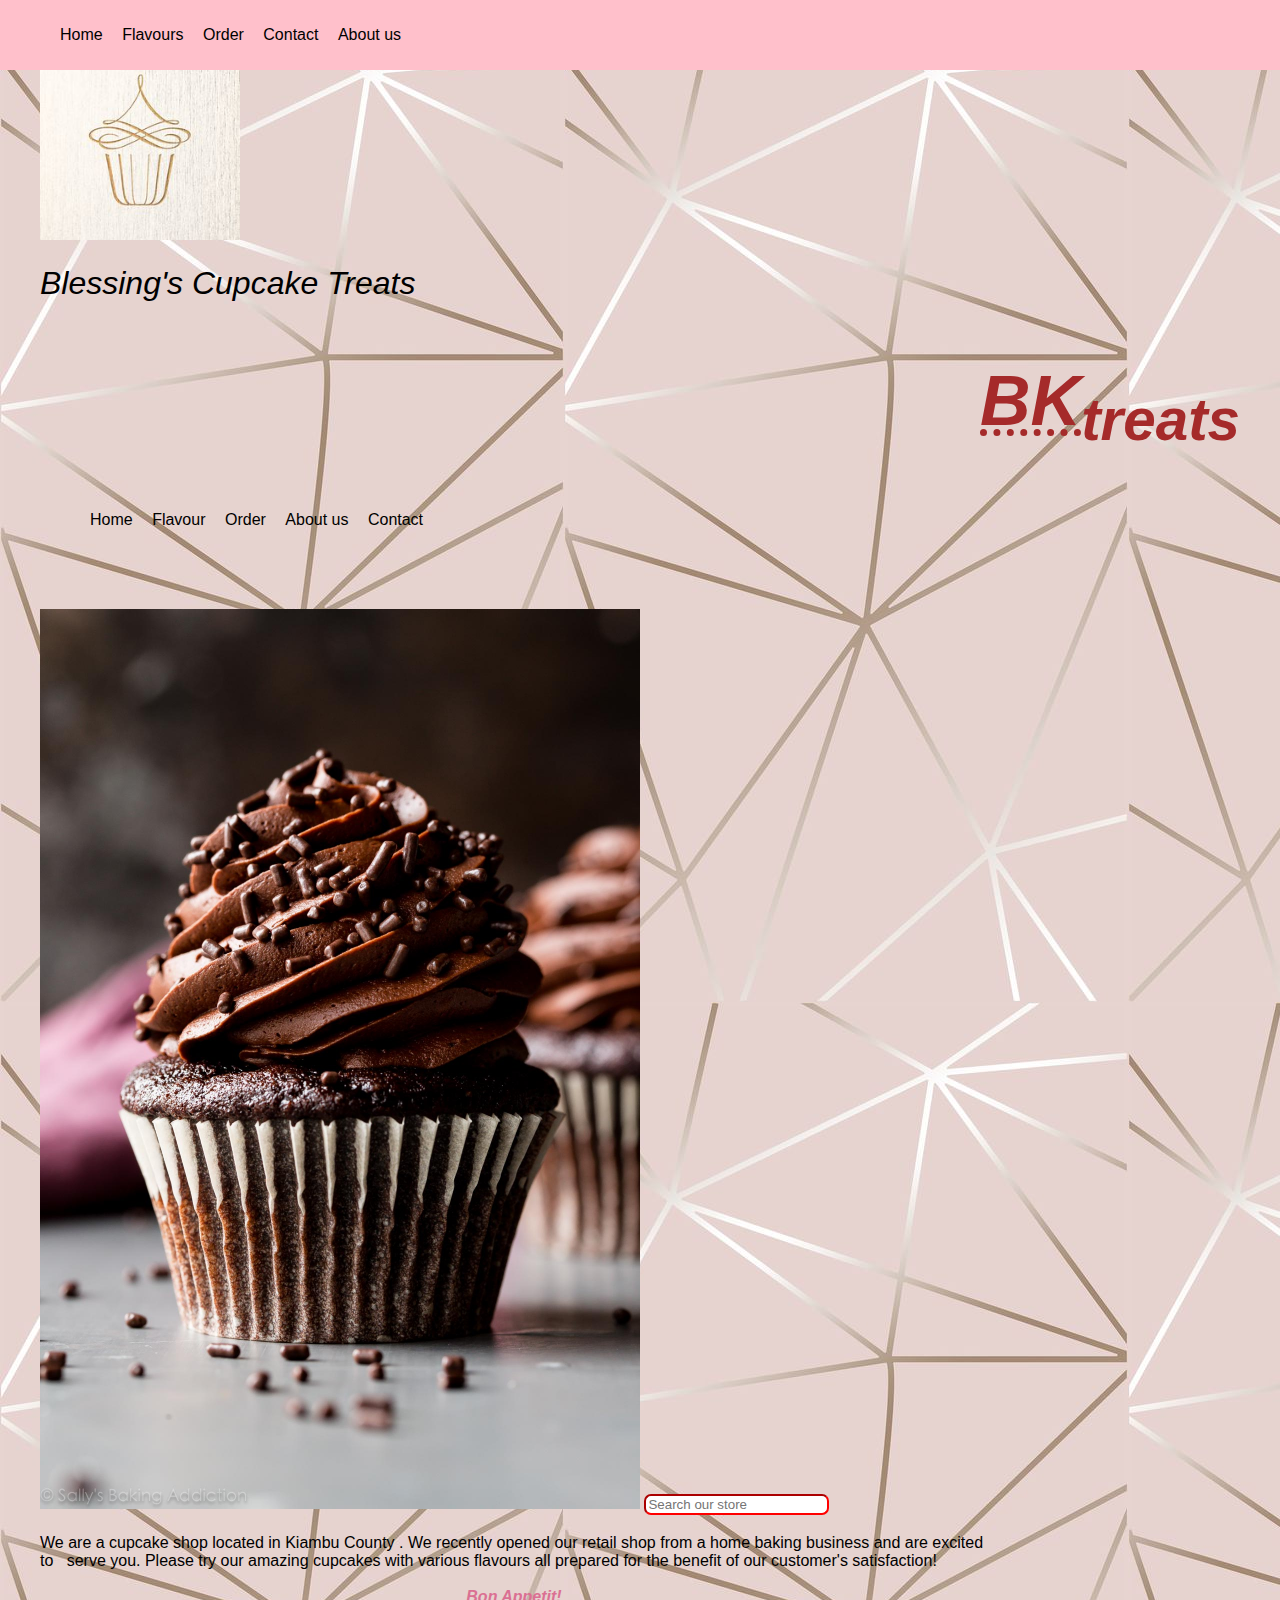
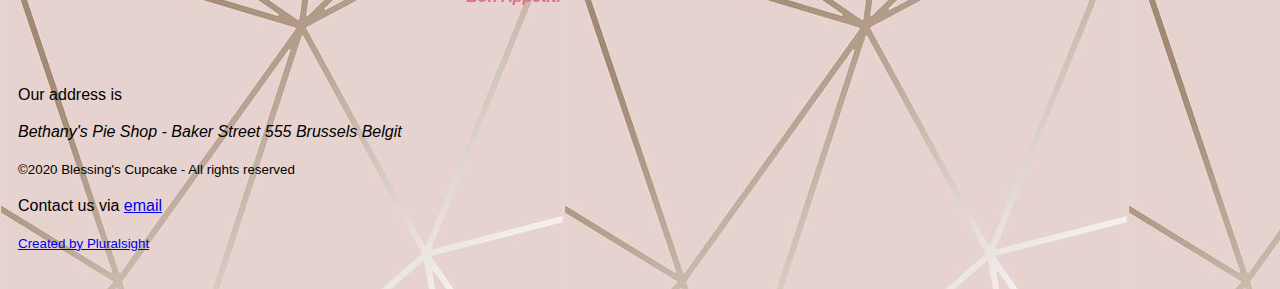
<file: index.html>
<!DOCTYPE html>
<html lang="en">
<head>
    <meta charset="UTF-8">
    <meta http-equiv="X-UA-Compatible" content="IE=edge">
    <!-- Do not lie Meta Tag -->
    <meta name="viewport" content="width=device-width, initial-scale=1.0,maximum=scale=1">
    <link rel="stylesheet" type="text/css" href="styles.css"/>
    <ink rel="stylesheet" type="text/css" href="C:\Users\Betty\OneDrive\Desktop\Cupcake\display.css"/>
    <!-- icon -->
    <link rel="icon" type="images/png" href="images/logo.jpeg.jpeg"/>
    <title>Blessing's Cupcake</title>
</head>
<style type="text/css">
     body{
         background-image:url("images/yy.jpg");
         background-size:auto;
         background-color: silver;
        /*  background-attachment: fixed;  ensures background image is fixed*/ 
     }
    
</style>
<body>
    <!-- below code protects ur webpage from malicious /prevents the cite reffered to from having acces to ur website -->
    <a href="" target="blank" rel=" noreferer noopener"></a>
    <header>
<nav class="headernav">
    <ul>
        <li><a href="/">Home</a></li>
        <li><a href="Cupcakes Menu.html">Flavours</a></li>
        <li><a href="Order.html">Order</a></li>
        <li><a href="contact.html">Contact</a></li>
        <li><a href="About us.html">About us</a></li>
    </ul>
</nav>
    </header>
    
    <main>
        <aside>  
            <div class="logo">
         <img src="images/logo.jpg"  length ="250" width="200"alt="Cupcake logo"/></div>
            <h1 id="heading">Blessing's Cupcake Treats</h1>
            <h2><strong>
                <blockquotes><abbr title="Blessing's Cupcake">BK<sub>treats</sub></abbr></blockquotes>
               </strong>
           </h2>
            <nav class="sidenav">
            <ul>
                <li ><a href="/">Home</a></li>
                <li><a href="Cupcakes Menu.html">Flavour</a></li>
                <li><a href="Order.html">Order</a></li>
                <li><a href="About us.html">About us</a></li>
                <li><a href="contact.html">Contact</a></li>
            </ul>
        </nav>
               <style type="text/css">
               h2{
                   text-align:end;
                   font-size: 70px;
                   color:brown;
                   font-style:italic;
                 }
               </style>
               
                <style type="text/css">
                          .feedback{
                               text-align:end;
                          }
                </style>
         </aside>

        <article> 
            <div class="Text">
                <picture style></picture>
         <img src ="images/moist-chocolate-cupcakes-5.jpg" width="600px" length="300px" class ="Boy"alt="Cupcakes"/>


         <input type="search" class="searchbox" placeholder="Search our store" />
  
            <p>
             We are a cupcake shop located  in Kiambu County .
             We recently opened our retail shop from a home baking business and are excited to &nbsp;  serve you. 
                Please try our amazing cupcakes with various flavours all prepared for the benefit of our customer's satisfaction!</p>
                                  <p id="sub"><strong>Bon Appetit!</strong></p>
                                  <style>
                                      #sub{
                                          text-align: center;
                                          font-size:1em;
                                          font-style: italic;
                                          color:palevioletred;
                                      }
                                      /* #Bon{
                                          width:100%;
                                          padding:0;
                                          text-align: end;

                                      } */
                                      </style>
                          </div>
        </article>
    </main>
    
      
    
    <footer>
                <p>Our address is<address>Bethany's Pie Shop - Baker Street 555 Brussels Belgit</address>
                    </p>
                    <p><small>&copy;2020 Blessing's Cupcake - All rights reserved</small></p>
                    <p>Contact us via <a href="mailto:jaelweru5@gmail.com">email</a></p>
                    <p><small><a href="https://app.pluralsight.com/course-player?clipId=334e6ba6-947d-4c08-9732-0f964128bd66">Created by Pluralsight</a></small></p>
            </footer>
    
</body>
</html>
</file>
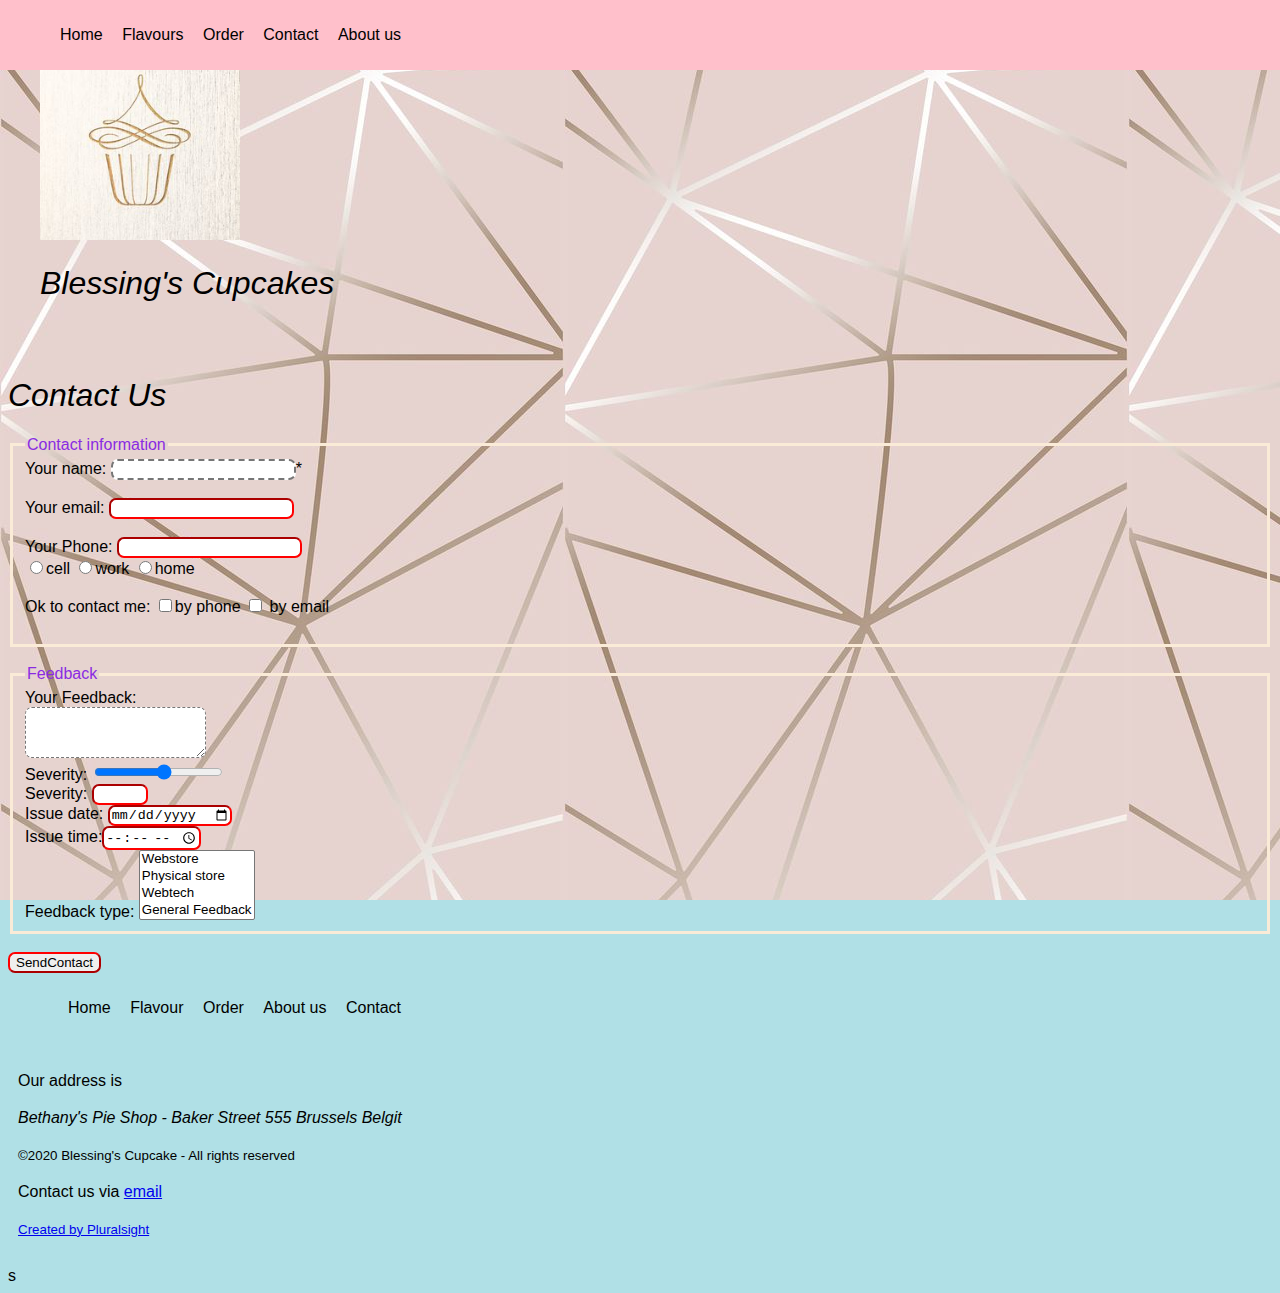
<file: contact.html>
<!DOCTYPE html>
<html lang="en">
<head>
    <meta charset="UTF-8">
    <meta http-equiv="X-UA-Compatible" content="IE=edge">
    <meta name="viewport" content="width=device-width, initial-scale=1.0">
    <link rel="stylesheet" type="text/css" href="styles.css"/>
    <link rel="icon" type="images/png" href="images/logo.jpeg.jpeg"/>
    <title>flavours</title>
</head>
<body>
    <style type="text/css">
        body{
            background-image:url("images/yy.jpg");
            background-size:auto;
            background-attachment:fixed;
        }
    </style>
    <header>
        <nav class="pass">
            <ul>
                <li><a href="index.html">Home</a></li>
                <li><a href="/">Flavours</a></li>
                <li><a href="Order.html">Order</a></li>
                <li><a href="contact.html">Contact</a></li>
                <li><a href="About us.html">About us</a></li>
            </ul>
        </nav>
            </header>
            <aside>  
                <img src="images/logo.jpg" class="logo" length ="250" width="200"alt="Cupcake logo"/>
                   <h1>Blessing's Cupcakes</h1>
                </aside>

            <main id ="Main">
                <h1>Contact Us</h1>
                
    <form action="contact.html" method="POST" enctype="application/x-www-form-urlencoded">
        <!-- using fieldset -->
        <fieldset class="fieldset">
            <!-- for the title of the fieldset -->
            <legend> Contact information</legend>
            <!--  add * sign to show required info -->
        Your name:  <input type="text" required minlength="1" maxlength="20" name="customename">* <br/>
     <br />Your email: <input type="email" name="CustomeEmail"><br/>
      <br/> Your Phone: <input type="tel" min="1" max="10" name="phonetype"><br />
                   <!-- to specify the phone to use (radio buttons) -->
                 <input type="radio" vame="cell" value="cell">cell
                 <input type="radio" vame="work" value="work">work
                 <input type="radio" vame="home" value="home">home
          <br/>
          <br/>
         Ok to contact me:
                   <input type="checkbox" name="ok to contact" value="Phone">by phone 
                   <input type="checkbox" name="ok to contact" value="email"> by email 
                  <br/>
                   <input type="hidden" name="Source" value="Contact">
                <br/>
            </fieldset><br/>
            <fieldset class="fieldset">
                <legend>Feedback</legend>
       Your Feedback:   <br /> <textarea required tabindex="1" name="feedbackText" col="40" rows="3"></textarea><br/>
        Severity: <input type="range" min="1" max="10" name="Severityrange"><br/>
         Severity: <input type="Number" min="1" max="10" name="Severity"><br/>
         Issue date: <input type="date" name="issuedate"><br/>
     Issue time:<input type="time" name="issuetime"><br/>
                
                

        Feedback type: <select name="feedbackType" multiple="multiple"> 
                    <option value="webstore">Webstore</option>
                    <option value="store">Physical store</option>

                    <option value="webtech">Webtech</option>
                    <option value="general">General Feedback</option>
                    </select><br/>
     </fieldset>
     <br/>
            <input type="submit" value="SendContact">
                </form>
            </main>
            <footer>
                <nav div="pass">
                    <ul>
                        <li><a href="index.html">Home</a></li>
                        <li><a href="/">Flavour</a></li>
                        <li><a href="Order.html">Order</a></li>
                        <li><a href="About us.html">About us</a></li>
                        <li><a href="contact.html">Contact</a></li>
                    </ul>
                </nav>
            </footer>
            <footer>
                <p>Our address is<address>Bethany's Pie Shop - Baker Street 555 Brussels Belgit</address>
                    </p>
                    <p><small>&copy;2020 Blessing's Cupcake - All rights reserved</small></p>
                    <p>Contact us via <a href="mailto:jaelweru5@gmail.com">email</a></p>
                    <p><small><a href="https://app.pluralsight.com/course-player?clipId=334e6ba6-947d-4c08-9732-0f964128bd66">Created by Pluralsight</a></small></p>
            </footer>
</body>
</html>s
</file>
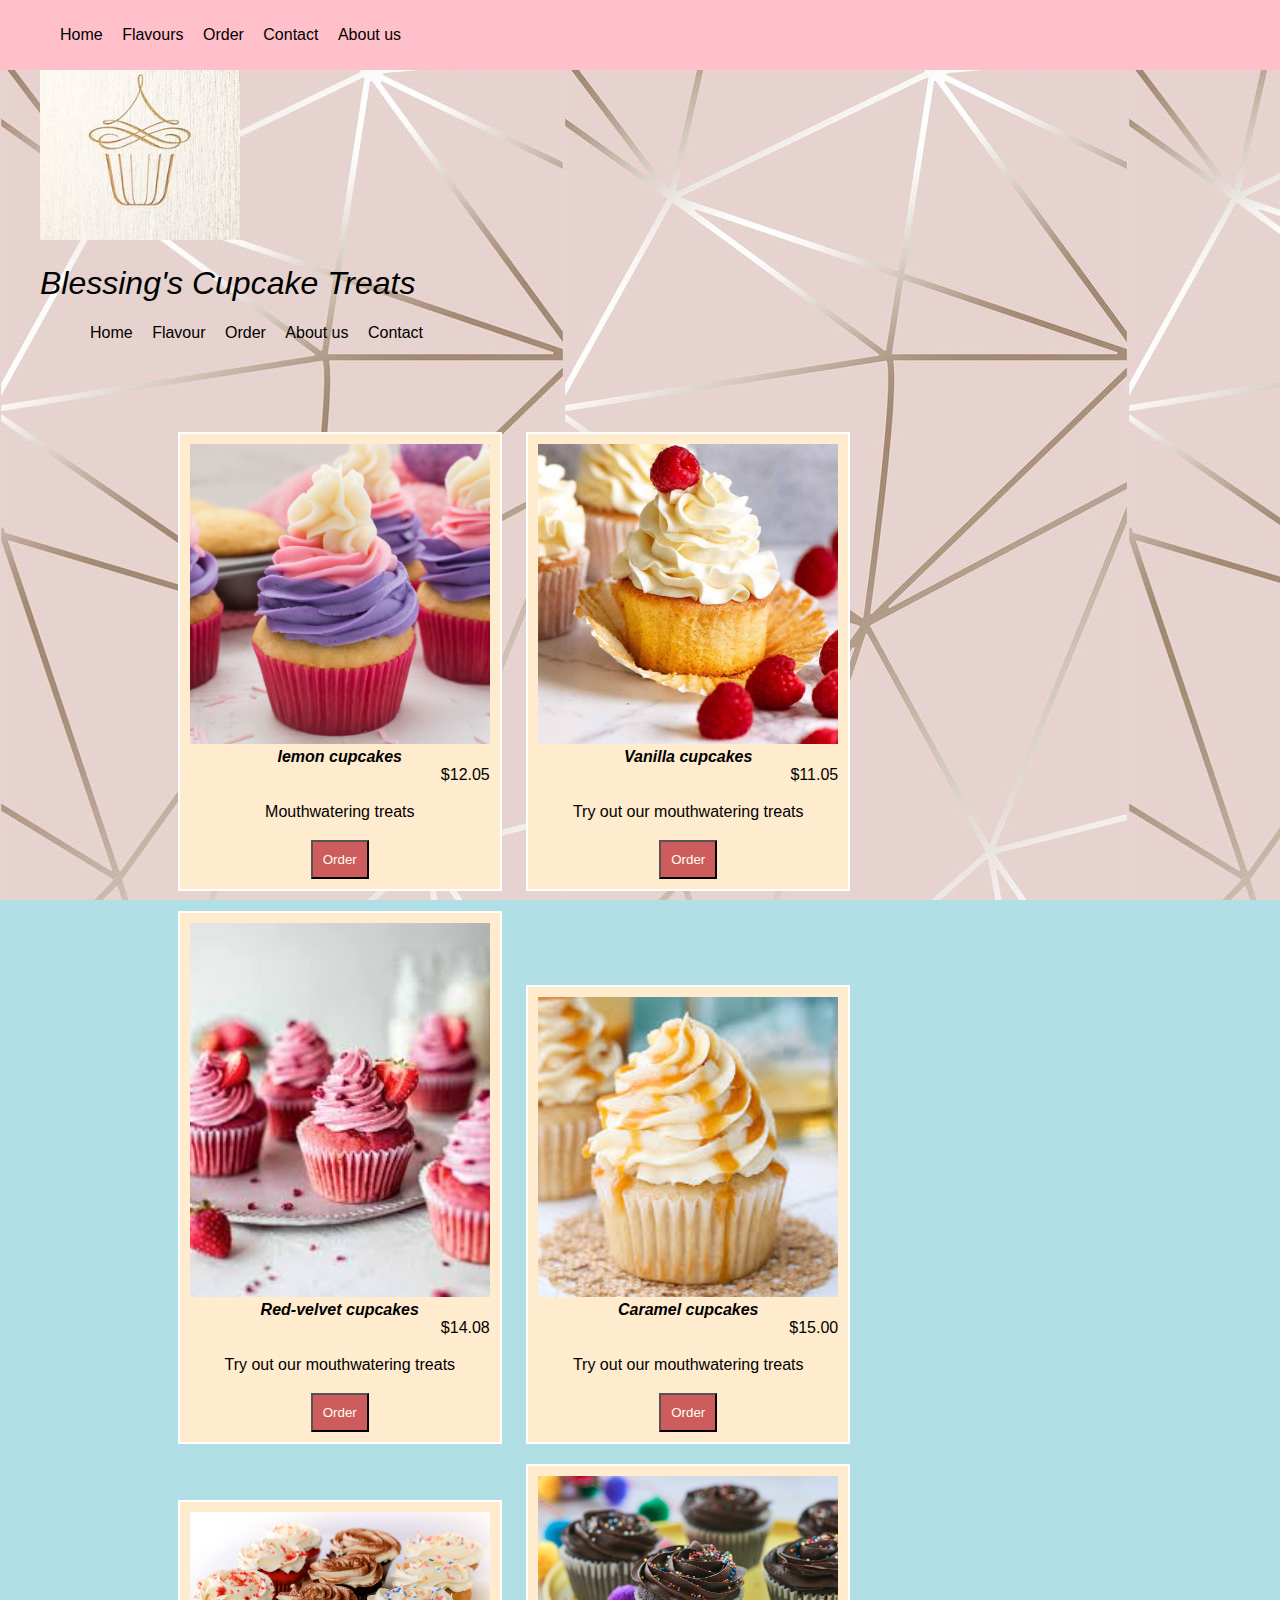
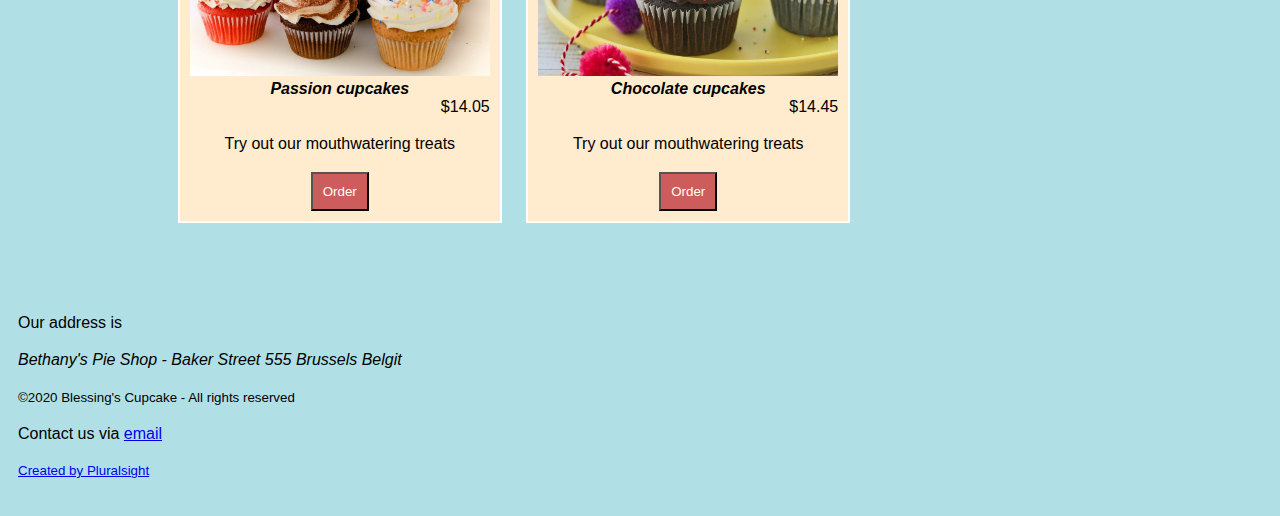
<file: Cupcakes Menu.html>
<!DOCTYPE html>
<html lang="en">
<head>
    <meta charset="UTF-8">
    <meta http-equiv="X-UA-Compatible" content="IE=edge">
    <meta name="viewport" content="width=device-width, initial-scale=1.0">
    <link rel="stylesheet" type="text/css" href="styles.css"/>
    <link rel="icon" type="images/png" href="images/logo.jpeg.jpeg"/>
    <title>flavours</title>
</head>
<body>
    <style type="text/css">
        body{
            background-image:url("images/yy.jpg");
            background-size:auto;
            background-attachment:fixed;
        }
    </style>
    <header>
        <nav class="pass">
            <ul>
                <li><a href="index.html">Home</a></li>
                <li><a href="/">Flavours</a></li>
                <li><a href="Order.html">Order</a></li>
                <li><a href="contact.html">Contact</a></li>
                <li><a href="About us.html">About us</a></li>
            </ul>
        </nav>
            </header>
                <aside>  
                    <img src="images/logo.jpg"  length ="250" width="200"alt="Cupcake logo"/>
                       <h1 id="heading">Blessing's Cupcake Treats</h1>
                       <nav class="pass">
                    <ul>
                        <li><a href="index.html">Home</a></li>
                        <li><a href="/">Flavour</a></li>
                        <li><a href="Order.html">Order</a></li>
                        <li><a href="About us.html">About us</a></li>
                        <li><a href="contact.html">Contact</a></li>
                    </ul>
                </nav>
                    </aside>
                    <article>
                      <section class="flavours">
                       <div class="cupcakes">
                              <img src="images/easter-cupcakes-1200-featured-735x735.jpg" alt ="cupcakes" length="400px" width="400px" /> 
                                 
                                 <div class="yellow">
                               <div class= choco>lemon cupcakes </div>
                                <div class="prices">$12.05</div>
                                   </div>
                                   <p class="desc">Mouthwatering treats</p>
                                   <button data-order="lemon flacour ">Order</button>
                                   </div>
                        <div class="cupcakes">
                                <img src="images/Vanilla-Cupcakes-with-Vanilla-Swiss-Meringue-SQ.jpg" alt="cupcakes" length="400px" width="400px"/>       
                             <div class="yellow">
                                <div class="choco">Vanilla cupcakes</div>
                                <div class="prices">$11.05</div>
                             </div>
                             <p class="desc">Try out our mouthwatering treats</p>
                             <button data-order="vanilla flavour">Order</button>
                                </div>
                        <div class="cupcakes">
                            <img src="images/images (4).jpeg" alt="cupcakes" length="400px" width="400px"/>
                            
                            <div class="yellow">
                                <div class="choco">Red-velvet cupcakes</div>
                                <div class="prices">$14.08</div>
                            </div>
                            <p class="desc">Try out our mouthwatering treats</p>
                            <button data-order="Red-velvet">Order</button>
                                 </div>
                        <div class="cupcakes">
                                <img src="images/images (3).jpeg" alt="cupcakes" length="500px" width="500px"/>
                                  <div class="yellow">
                                      <div class="choco">Caramel cupcakes</div>
                                      <div class="prices">$15.00</div>
                                  </div>
                               <p>Try out our mouthwatering treats</p>
                               <button data-order="caramel">Order</button>
                             </div>
                         <div class="cupcakes">
                             <img src="images/Frosted-Assorted-Cupcakes-1.jpg" alt="cupcakes" length="600px" width="600px"/>
                             <div class="yellow">
                                 <div class="choco">Passion cupcakes</div>
                                 <div class="prices">$14.05</div>
                             </div>
                             <p class="desc"> Try out our mouthwatering treats</p>
                             <button data-order="Passion">Order</button>
                         </div>
                         
                         <div class="cupcakes">
                             <img src="images/Chocolate-Cupcakes-WS2.jpg" alt="cupcakes" length="400px" width="400px"/>
                             <div class="yellow">
                                 <div class="choco">Chocolate cupcakes</div>
                                 <div class="prices">$14.45</div>
                             </div>
                             <p class="desc">Try out our mouthwatering treats</p>
                             <button data-order="chocolate">Order</button>
                         </div>
                        </section>
                    </article>
            <footer>
                
            </footer>
            <footer>
                <p>Our address is<address>Bethany's Pie Shop - Baker Street 555 Brussels Belgit</address>
                    </p>
                    <p><small>&copy;2020 Blessing's Cupcake - All rights reserved</small></p>
                    <p>Contact us via <a href="mailto:jaelweru5@gmail.com">email</a></p>
                    <p><small><a href="https://app.pluralsight.com/course-player?clipId=334e6ba6-947d-4c08-9732-0f964128bd66">Created by Pluralsight</a></small></p>
            </footer>
</body>
</html>
</file>
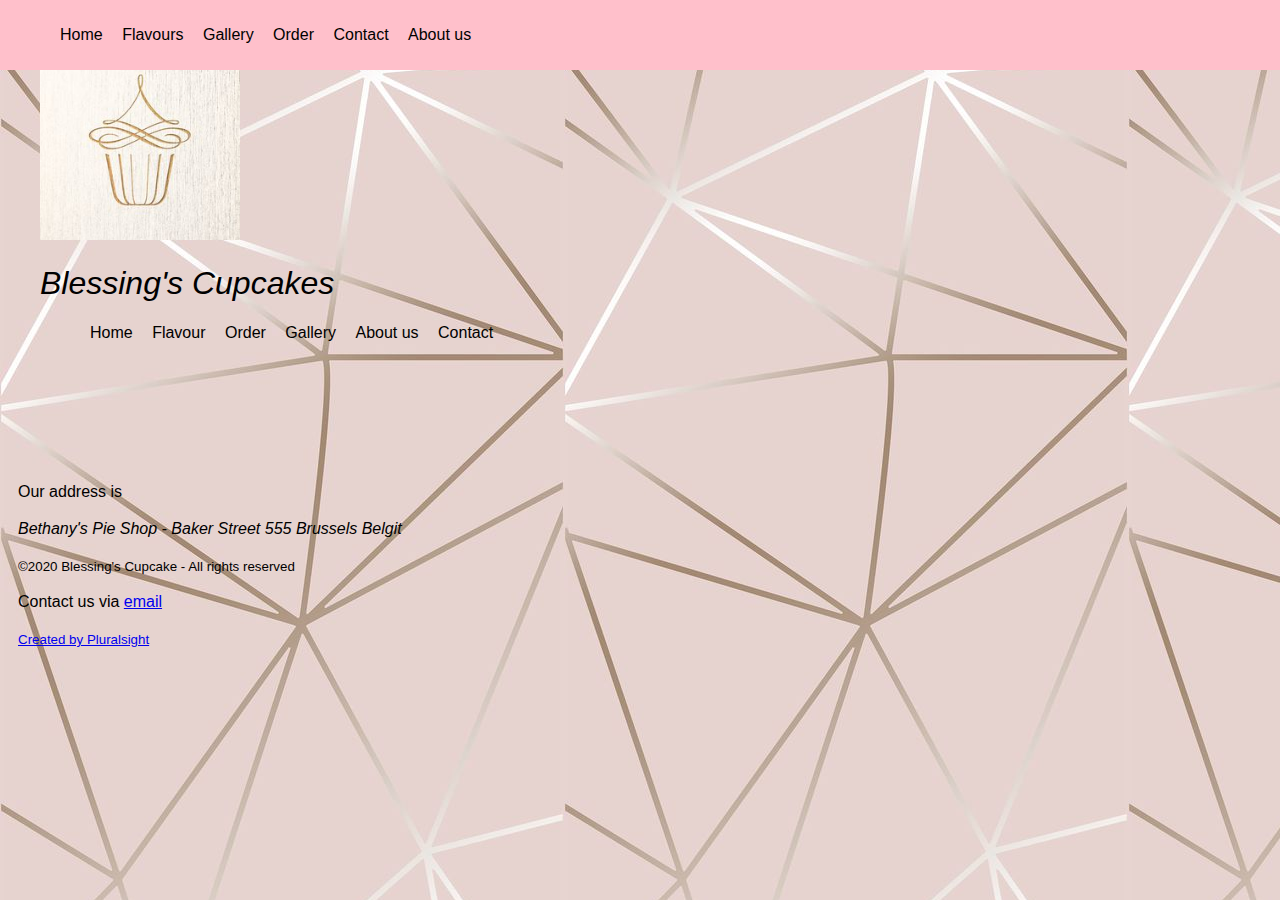
<file: Gallery.html>
<!DOCTYPE html>
<html lang="en">
<head>
    <meta charset="UTF-8">
    <meta http-equiv="X-UA-Compatible" content="IE=edge">
    <meta name="viewport" content="width=device-width, initial-scale=1.0">
    <link rel="stylesheet" type="text/css" href="styles.css"/>
    <link rel="icon" type="images/png" href="images/logo.jpeg.jpeg"/>
    <title>flavours</title>
</head>
<body>
    <style type="text/css">
        body{
            background-image:url("images/yy.jpg");
            background-size:auto;
            background-attachment:fixed;
        }
    </style>
    <header>
        <nav class="headernav">
            <ul>
                <li><a href="index.html">Home</a></li>
                <li><a href="Cupcakes Menu.html">Flavours</a></li>
                <li><a href="/">Gallery</a></li>
                <li><a href="Order.html">Order</a></li>
                <li><a href="contact.html">Contact</a></li>
                <li><a href="About us.html">About us</a></li>
            </ul>
        </nav>
            </header>
            <aside>  
                <img src="images/logo.jpg" class="logo" length ="250" width="200"alt="Cupcake logo"/>
                   <h1>Blessing's Cupcakes</h1>
                   <nav div="sidenav">
                    <ul>
                        <li><a href="index.html">Home</a></li>
                        <li><a href="Cupcakes Menu.html">Flavour</a></li>
                        <li><a href="Order.html">Order</a></li>
                        <li><a href="/">Gallery</a></li>
                        <li><a href="About us.html">About us</a></li>
                        <li><a href="contact.html">Contact</a></li>
                    </ul>
                </nav>
                </aside>
        <article>
            <main>

            </main>
        </article>
              
        
        <footer>
            <p>Our address is<address>Bethany's Pie Shop - Baker Street 555 Brussels Belgit</address>
                </p>
                <p><small>&copy;2020 Blessing's Cupcake - All rights reserved</small></p>
                <p>Contact us via <a href="mailto:jaelweru5@gmail.com">email</a></p>
                <p><small><a href="https://app.pluralsight.com/course-player?clipId=334e6ba6-947d-4c08-9732-0f964128bd66">Created by Pluralsight</a></small></p>
        </footer>
        
</body>
</html>
</file>
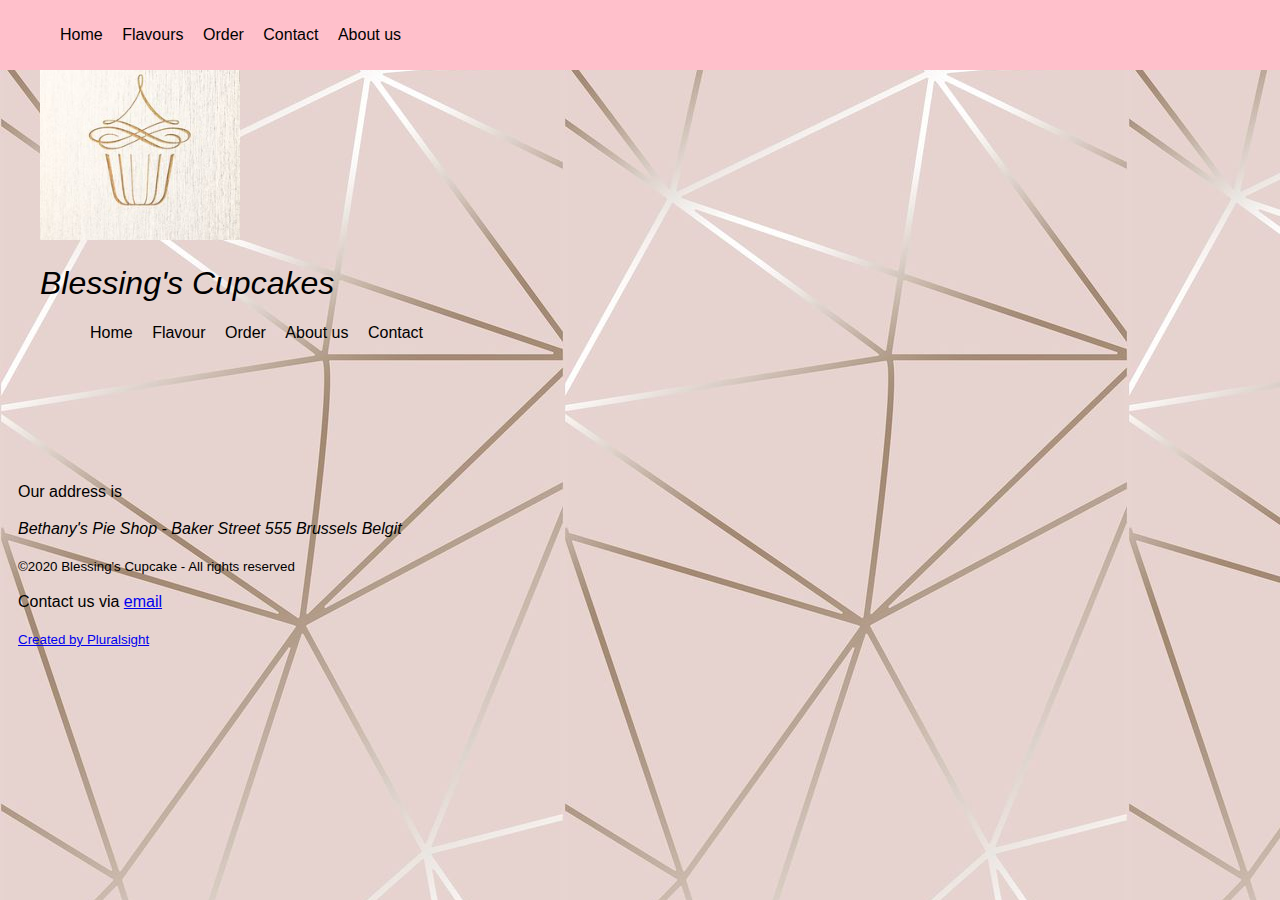
<file: Order.html>
<!DOCTYPE html>
<html lang="en">
<head>
    <meta charset="UTF-8">
    <meta http-equiv="X-UA-Compatible" content="IE=edge">
    <meta name="viewport" content="width=device-width, initial-scale=1.0">
    <link rel="stylesheet" type="text/css" href="styles.css"/>
    <link rel="icon" type="images/png" href="images/logo.jpeg.jpeg"/>
    <title>flavours</title>
</head>
<body>
    <style type="text/css">
        body{
            background-image:url("images/yy.jpg");
            background-size:auto;
            background-attachment:fixed;
        }
    </style>
    <header>
        <nav class="pass">
            <ul>
                <li><a href="index.html">Home</a></li>
                <li><a href="Cupcakes Menu.html">Flavours</a></li>
                <li><a href="/">Order</a></li>
                <li><a href="contact.html">Contact</a></li>
                <li><a href="About us.html">About us</a></li>
            </ul>
        </nav>
            </header>
            <aside>  
                <img src="images/logo.jpg" class="logo" length ="250" width="200"alt="Cupcake logo"/>
                   <h1>Blessing's Cupcakes</h1>
                   <nav div="sidenav">
                    <ul>
                        <li><a href="index.html">Home</a></li>
                        <li><a href="Cupcakes Menu.html">Flavour</a></li>
                        <li><a href="/">Order</a></li>
                        <li><a href="About us.html">About us</a></li>
                        <li><a href="contact.html">Contact</a></li>
                    </ul>
                </nav>
                </aside>


            <article>
                <main></main>
            </article>
            
            
            <footer>
                <p>Our address is<address>Bethany's Pie Shop - Baker Street 555 Brussels Belgit</address>
                    </p>
                    <p><small>&copy;2020 Blessing's Cupcake - All rights reserved</small></p>
                    <p>Contact us via <a href="mailto:jaelweru5@gmail.com">email</a></p>
                    <p><small><a href="https://app.pluralsight.com/course-player?clipId=334e6ba6-947d-4c08-9732-0f964128bd66">Created by Pluralsight</a></small></p>
            </footer>
</body>
</html>
</file>
<file: styles.css>
margin:0;
/* rule to ensure it calculates dimention to the browser corretly */
html,
body{
    height:100%;
}

/* stles for the body */
body{
    font-family:Arial, Helvetica, sans-serif;
    background-color:powderblue;
}
/* add top,left.botto.right to each of the paragraph margin */
p{
    margin:0.5cm 0 0.5cm 0;
}
header{
    display:block;
    position:fixed;
    top:0;
    left:0;
    width:100%;
    background-color:pink;
    padding:10px;
}

nav a:visited,
nav a:link{
    color:black;
    /* text decoration removes the lines on the links */
    text-decoration: none;
}

nav>ul>li{
    /* display inline block stacks the elements next to each other */
    display:inline-block;
   /* tells browser to ignore elements aslists */
   list-style:none;
   /* gives space between elements */
   margin:0 5px 0 10px;
}
/* h1{ */
    /* text-align:center; */
    /* font-size:x-large */

 h1{ 
     font-style:italic; 
     color:black; 
     font-weight:normal;
 } 
 /* id selector */
/* #heading{
    font:message-box;
    text-shadow: teal; */
}
main{
    display:block;
    background-image:url("images/Back.jpg.jpg");
    padding-top:3em ;
    padding-bottom:3em;
    min-height:85px;
}
footer{
    padding: 10px;
    width:100%;
    bottom:0;
}
aside,
article{
    padding:2em;
}
aside{
    /* to align an image or text use the below rule */
    text-align:left;
}
article{
    width:75%;
}

/* desktop users styles */
@media only screen and (main-width:768px){
    main{
        diplay:flex;
    }
    aside{
        margin-left:2%;
    }
    
}

/* styles for Cupcake Menu.html */
.flavours{
    text-align: center;
}

.cupcakes{
    display:inline-block;
    width:300px;
    padding:10px;
    margin:10px;
    background-color:blanchedalmond;
    border:solid 2px white;
    font-size:1em;

}
/* make img occupy 100% of width available inside the container*/
 .cupcakes img{ 
    width:100%; 
 } 
 .cupcakes .choco{
     font-weight:bold;
 }
/* make the element that holds the columns take max space so as for columns to spread out a little bit */
.cupcakes .yellow{
    width:100%
}
/* the above order helps for the below step to occur  */
.cupcakes .prices{
    text-align:right;
}
.cupcakes.yellow div{
    width:50%;
}
.cupcakes button{
     background-color:indianred; 
    padding:10px;
    border:solid 2px:brown;
    color:ivory;
}
.cupcakes .choco{
    font-style:italic;
}
/* contact styles */


/* example
input[type="email]{
    background-color:purple;
    color:white;
} 
OR
input[type="email], select{
    background-color:purple;
    color:white;
} 
    */

    fieldset{
        border-color: antiquewhite;
        border-width: 3px;
        border-style: solid;
    }
    fieldset>legend{
        color:blueviolet;
    }
    p>label {
        display:block;
    }
    input{
        border-radius: 7px;
    }
    input[type="email"],
     input[type="tel"],
     textarea {
        border-radius: 7px;
    }
    /* styles on validity */
    input:valid{
        border-color:red;
    }
    input:invalid{
        border-radius:yellow;
    }
    /* styles for when somebody goes to invalid field to fix it */
     input:focus:invalid{
         border-color:cyan;
     }
     /* styles for reuired inputs */
     input:required,
     textarea:required{
        border-style:dashed;
     }
</file>
